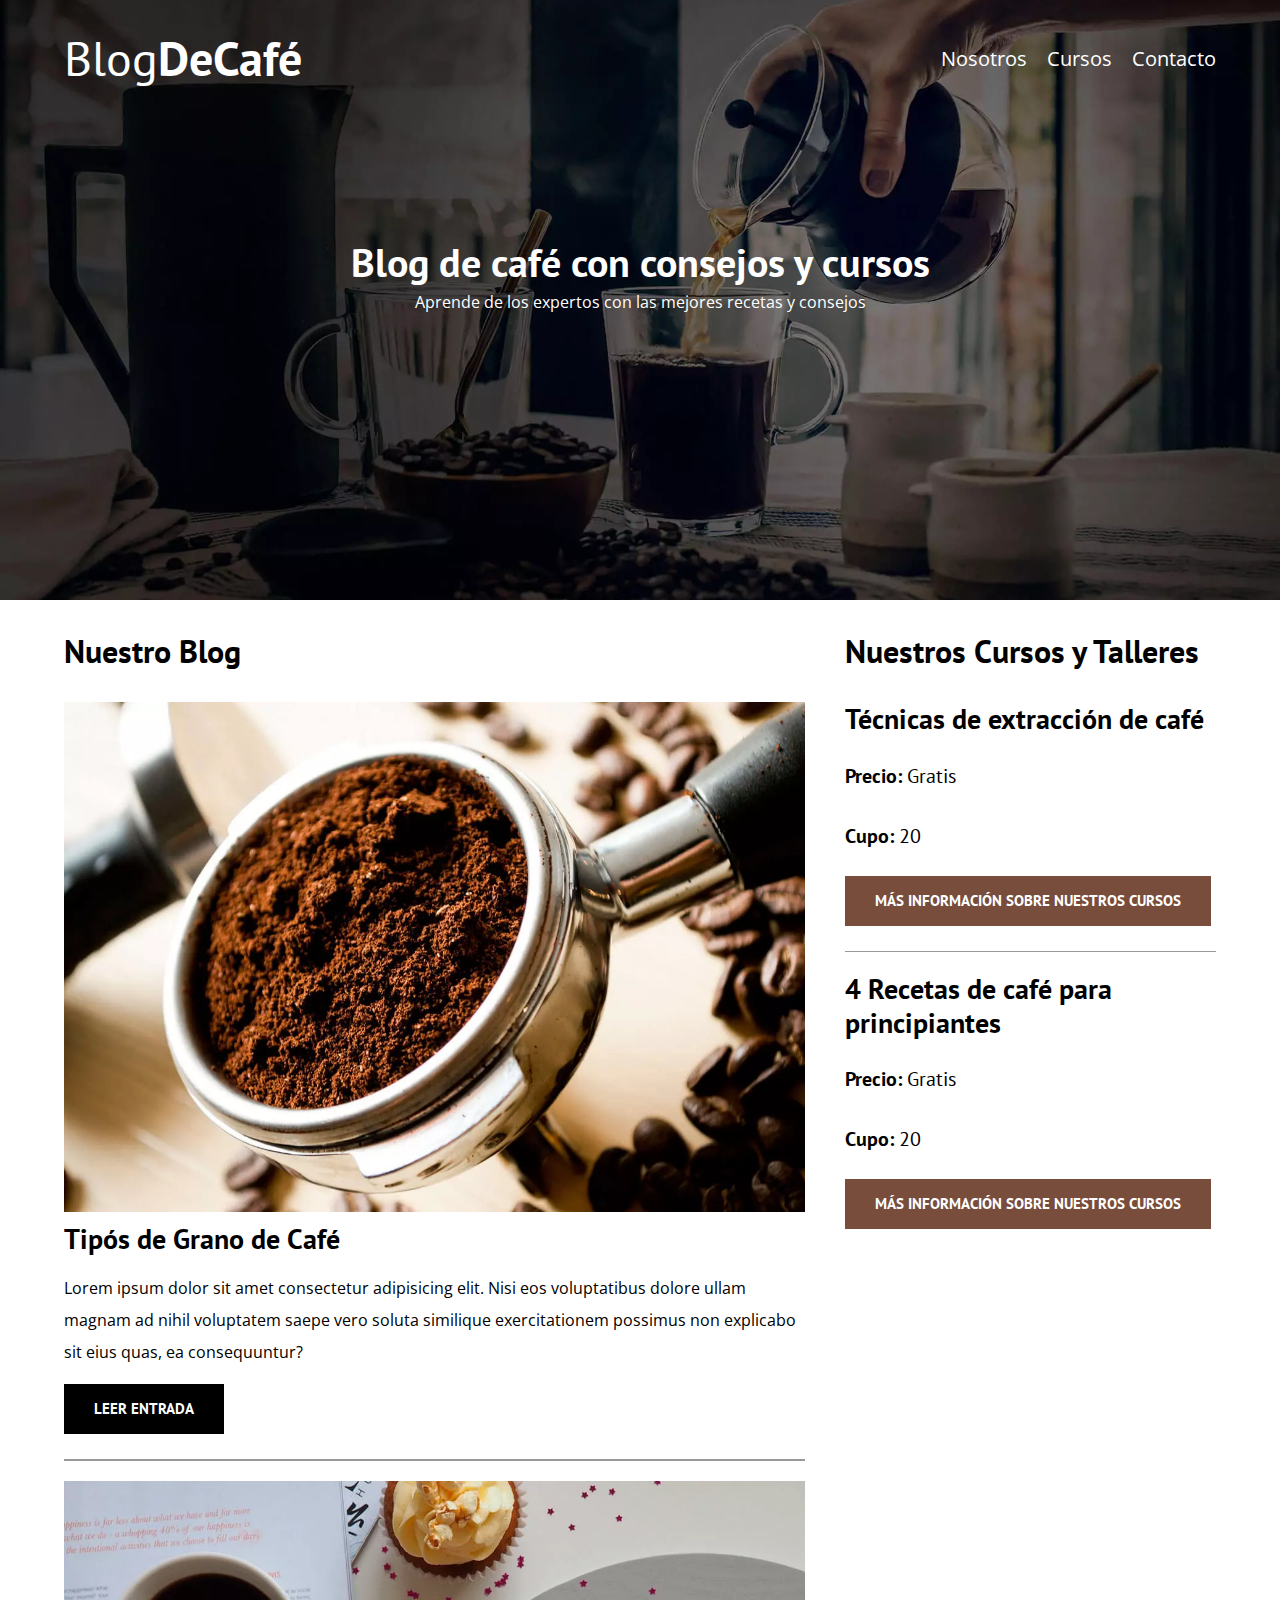
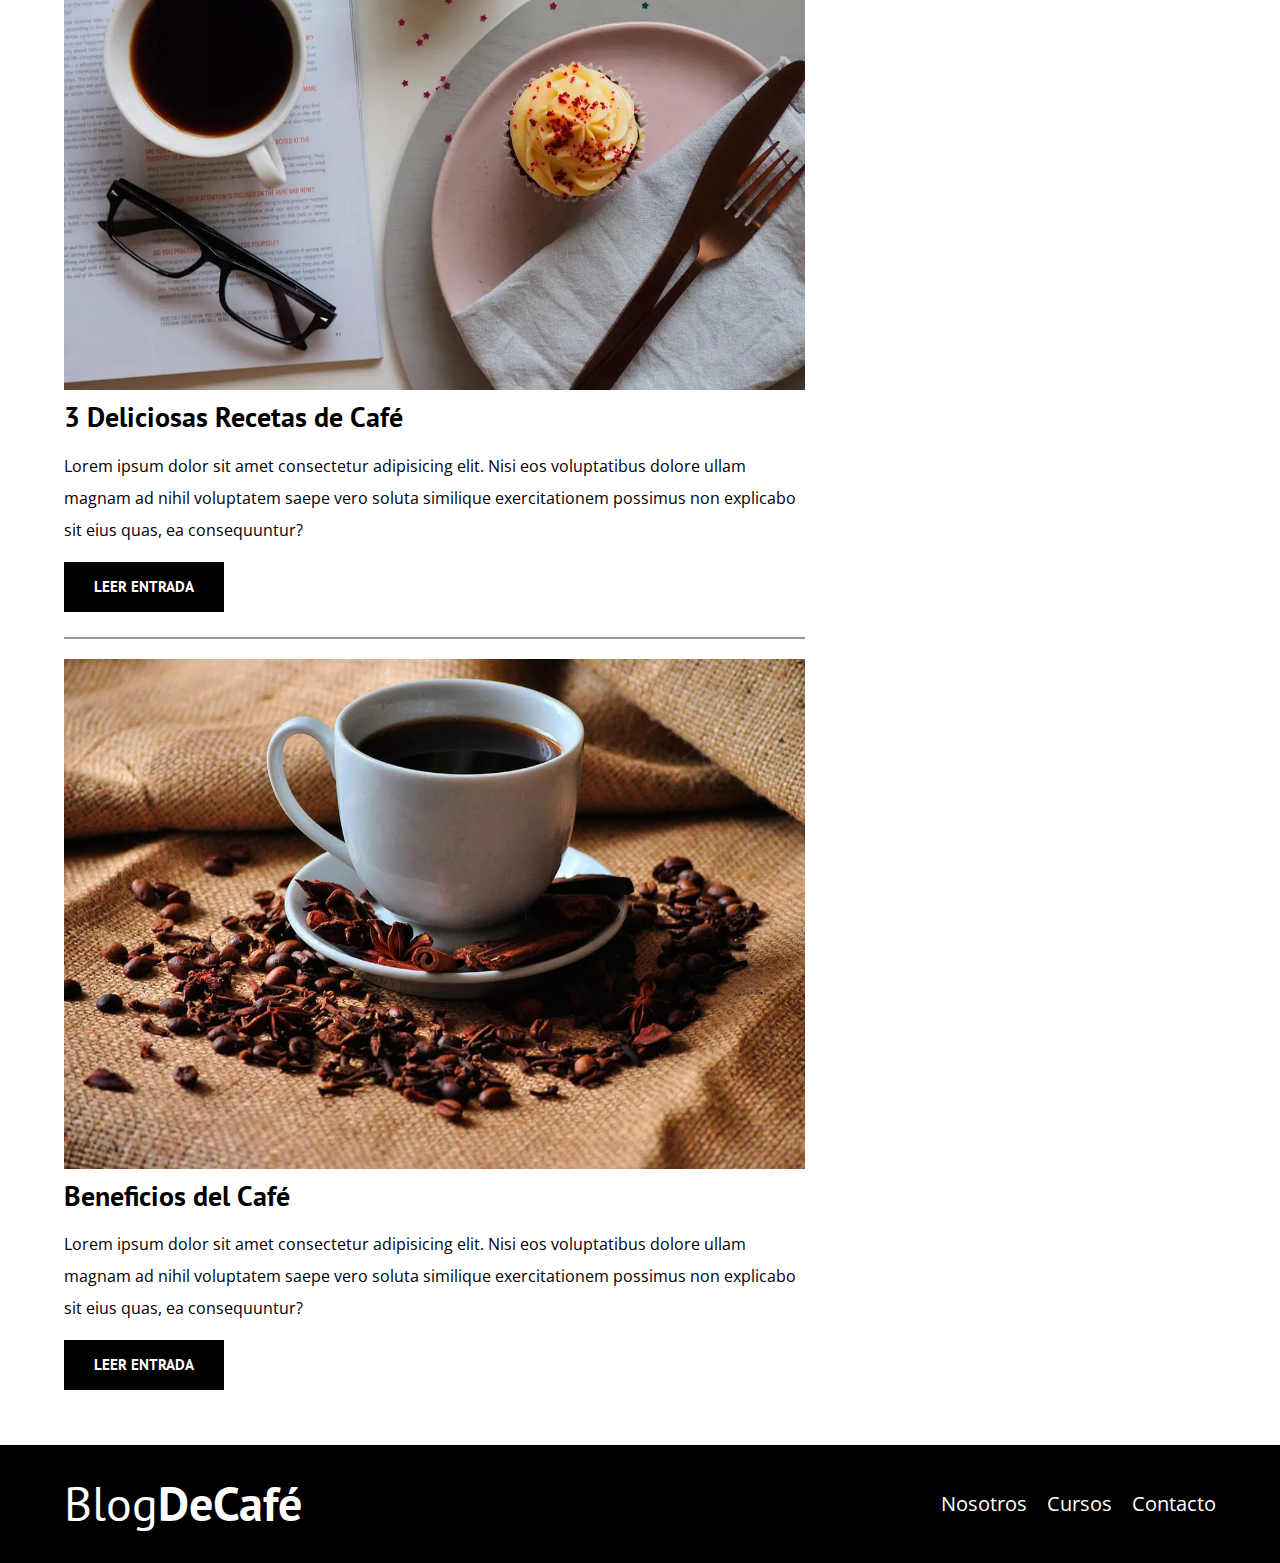
<file: index.html>
<!DOCTYPE html>
<html lang="es">
<head>
    <meta charset="UTF-8">
    <meta http-equiv="X-UA-Compatible" content="IE=edge">
    <meta name="viewport" content="width=device-width, initial-scale=1.0">
    <meta name="description" content="Página web de blog de café">
    <title>BlogDeCafé</title>

    <!-- Prefetch -->
    <link rel="prefetch" href="html/nosotros.html" as="document">

    <!-- Preload -->
    <link rel="preload" href="css/normalize.css" as="style">
    <link rel="stylesheet" href="css/normalize.css">

    <link rel="preload" href="css/style.css" as="style">
    <link rel="stylesheet" href="css/style.css">

    <link rel="preload" href="https://fonts.googleapis.com/css2?family=Open+Sans&family=PT+Sans:wght@400;700&display=swap" as="font">
    <link rel="stylesheet" href="https://fonts.googleapis.com/css2?family=Open+Sans&family=PT+Sans:wght@400;700&display=swap">

</head>
<body>

    <header class="header">     <!-- -------------------- HEADER -------------------- -->
        <div class="contenedor">
            <div class="barra">
                <a class="logo" href="index.html">
                    <h1 class="logo__nombre no-margin centrar-texto">Blog<span class="logo__bold">DeCafé</span></h1>
                </a>
                <nav class="navegacion">
                    <a href="html/nosotros.html" class="navegacion__enlace">Nosotros</a>
                    <a href="html/cursos.html" class="navegacion__enlace">Cursos</a>
                    <a href="html/contacto.html" class="navegacion__enlace">Contacto</a>
                </nav>
            </div> <!--fin .barra -->
            <div class="header__texto">
                <h2 class="no-margin">Blog de café con consejos y cursos</h2>
                <p class="no-margin">Aprende de los expertos con las mejores recetas y consejos</p>
            </div> <!-- fin .header__texto -->
        </div> <!-- fin .contenedor -->
    </header> <!-- fin .header -->

    <div class="contenedor contenido-principal">    <!-- -------------------- CONTENIDO -------------------- -->
        <main class="blog">     <!-- -------------------- BLOG -------------------- -->
            <h3>Nuestro Blog</h3>

            <article class="entrada">   <!-- -------------------- ENTRADA 1 -------------------- -->
                <div class="entrada__imagen">
                    <picture>
                        <source loading="lazy" srcset="img/blog1.webp" type="image/webp">
                        <img loading="lazy" src="img/blog1.jpg" alt="Imagen de café">
                    </picture>
                </div> <!-- fin entrada__imagen -->
                <div class="entrada__contenido">
                    <h4 class="no-margin">Tipós de Grano de Café</h4>
                    <p>
                        Lorem ipsum dolor sit amet consectetur adipisicing elit. Nisi eos voluptatibus dolore 
                        ullam magnam ad nihil voluptatem saepe vero soluta similique exercitationem possimus non explicabo sit eius quas, ea consequuntur?
                    </p>
                    <a href="html/entrada1.html" class="boton boton--primario">Leer Entrada</a>
                </div> <!-- fin .entrada__contenido -->
            </article> <!-- fin .entrada -->

            <article class="entrada">   <!-- -------------------- ENTRADA 2 -------------------- -->
                <div class="entrada__imagen">
                    <picture>
                        <source loading="lazy" srcset="img/blog2.webp" type="image/webp">
                        <img loading="lazy" src="img/blog2.jpg" alt="Imagen de café">
                    </picture>
                </div> <!-- fin entrada__imagen -->
                <div class="entrada__contenido">
                    <h4 class="no-margin">3 Deliciosas Recetas de Café</h4>
                    <p>
                        Lorem ipsum dolor sit amet consectetur adipisicing elit. Nisi eos voluptatibus dolore 
                        ullam magnam ad nihil voluptatem saepe vero soluta similique exercitationem possimus non explicabo sit eius quas, ea consequuntur?
                    </p>
                    <a href="html/entrada2.html" class="boton boton--primario">Leer Entrada</a>
                </div> <!-- fin .entrada__contenido -->
            </article> <!-- fin .entrada -->

            <article class="entrada">   <!-- -------------------- ENTRADA 3 -------------------- -->
                <div class="entrada__imagen">
                    <picture>
                        <source loading="lazy" srcset="img/blog3.webp" type="image/webp">
                        <img loading="lazy" src="img/blog3.jpg" alt="Imagen de café">
                    </picture>
                </div> <!-- fin entrada__imagen -->
                <div class="entrada__contenido">
                    <h4 class="no-margin">Beneficios del Café</h4>
                    <p>
                        Lorem ipsum dolor sit amet consectetur adipisicing elit. Nisi eos voluptatibus dolore 
                        ullam magnam ad nihil voluptatem saepe vero soluta similique exercitationem possimus non explicabo sit eius quas, ea consequuntur?
                    </p>
                    <a href="html/entrada3.html" class="boton boton--primario">Leer Entrada</a>
                </div> <!-- fin .entrada__contenido -->
            </article> <!-- fin .entrada -->

        </main> <!-- fin .contenedor -->
        <aside class="sidebar">     <!-- -------------------- SIDEBAR -------------------- -->
            <h3>Nuestros Cursos y Talleres</h3>
            <ul class="cursos no-padding">
                <li class="widget-curso">
                    <h4 class="no-margin">Técnicas de extracción de café</h4>
                    <p class="widget-curso__label">Precio: <span class="widget-curso__info">Gratis</span></p>
                    <p class="widget-curso__label">Cupo: <span class="widget-curso__info">20</span></p>
                    <a href="html/cursos.html" class="boton boton--secundario">Más información sobre nuestros cursos</a>
                </li>

                <li class="widget-curso">
                    <h4 class="no-margin">4 Recetas de café para principiantes</h4>
                    <p class="widget-curso__label">Precio: <span class="widget-curso__info">Gratis</span></p>
                    <p class="widget-curso__label">Cupo: <span class="widget-curso__info">20</span></p>
                    <a href="html/cursos.html" class="boton boton--secundario">Más información sobre nuestros cursos</a>
                </li>

            </ul>
        </aside> <!-- fin .sidebar -->
    </div> <!-- fin .contenedor -->

    <footer class="footer">     <!-- -------------------- FOOTER -------------------- -->
        <div class="contenedor">
            <div class="barra">
                <a class="logo" href="index.html">
                    <h1 class="logo__nombre no-margin centrar-texto">Blog<span class="logo__bold">DeCafé</span></h1>
                </a>
                <nav class="navegacion">
                    <a href="html/nosotros.html" class="navegacion__enlace">Nosotros</a>
                    <a href="html/cursos.html" class="navegacion__enlace">Cursos</a>
                    <a href="html/contacto.html" class="navegacion__enlace">Contacto</a>
                </nav>
            </div> <!--fin .barra -->
        </div> <!-- fin .contenedor -->
    </footer> <!-- fin .footer -->

    <script src="js/modernizr.js"></script>
</body>
</html>
</file>
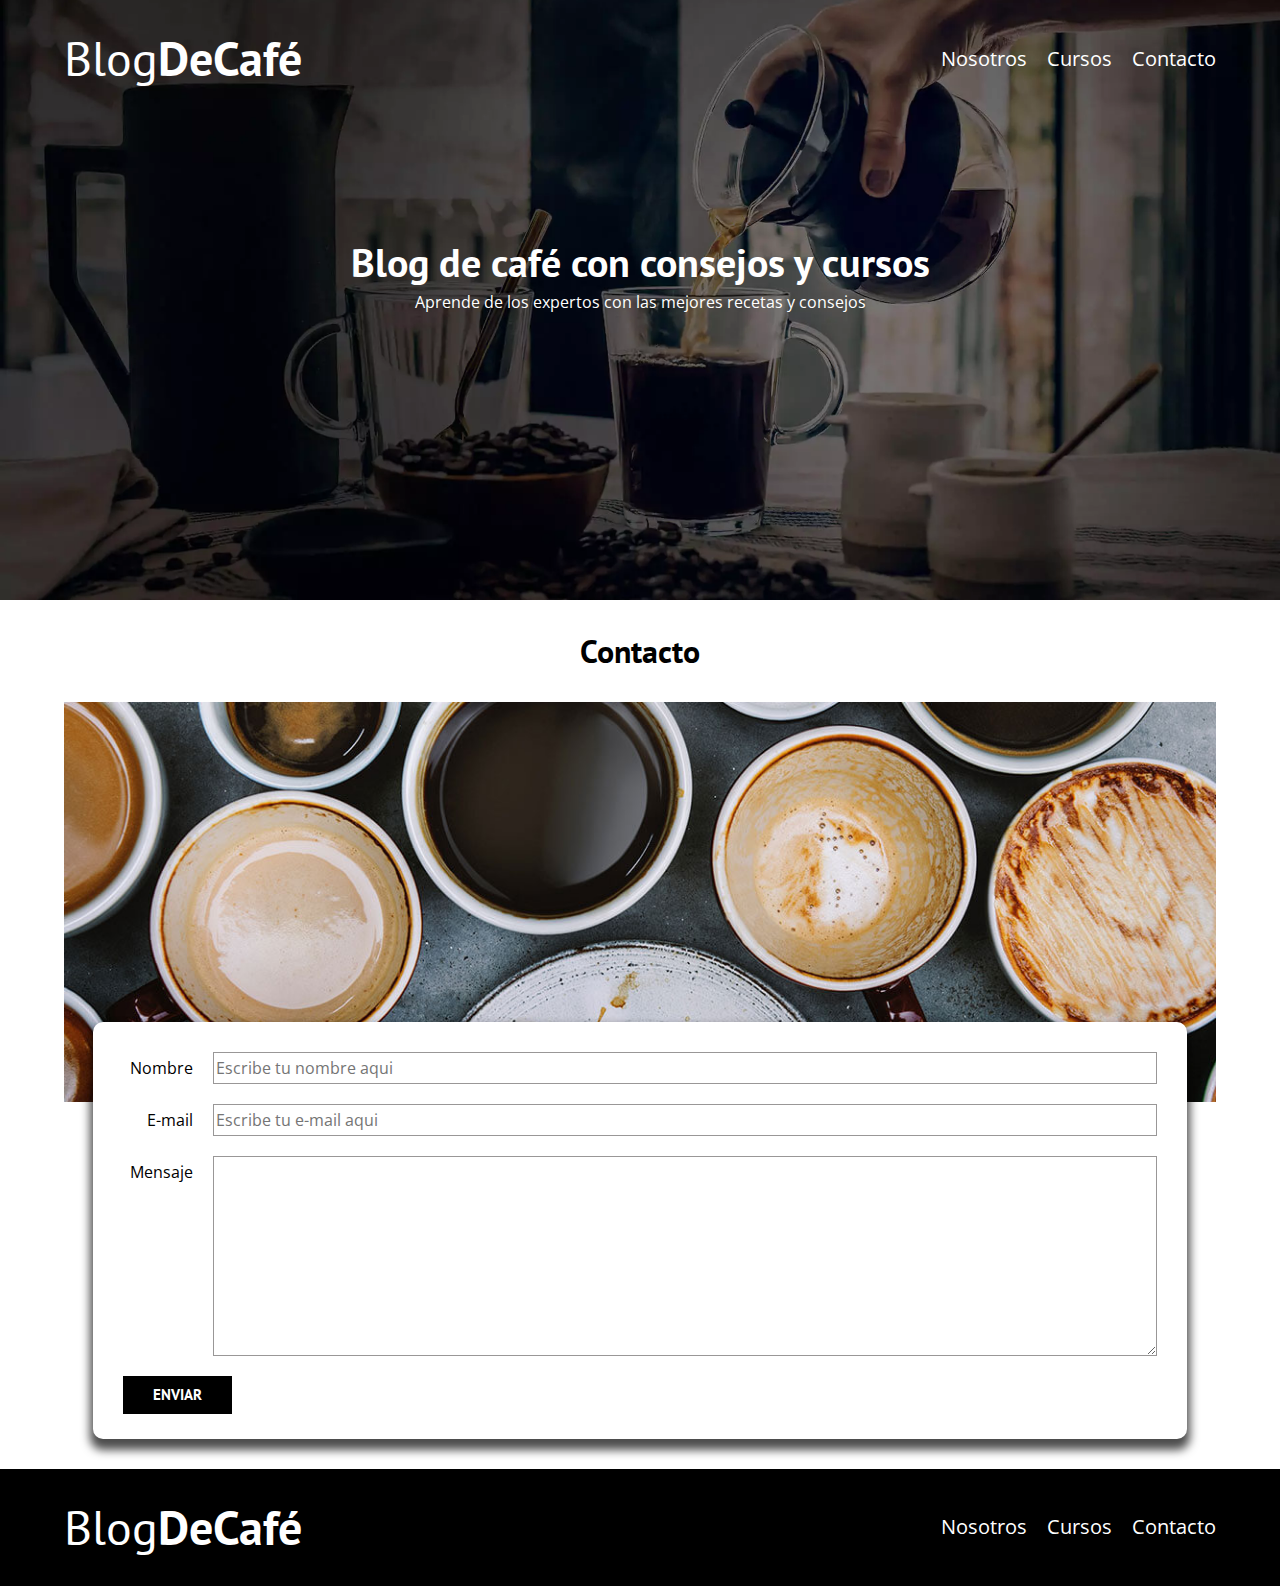
<file: html/contacto.html>
<!DOCTYPE html>
<html lang="es">
<head>
    <meta charset="UTF-8">
    <meta http-equiv="X-UA-Compatible" content="IE=edge">
    <meta name="viewport" content="width=device-width, initial-scale=1.0">
    <title>BlogDeCafé</title>
        
    <!-- Preload -->
    <link rel="preload" href="../css/normalize.css" as="style">
    <link rel="stylesheet" href="../css/normalize.css">

    <link rel="preload" href="../css/style.css" as="style">
    <link rel="stylesheet" href="../css/style.css">

    <link rel="preload" href="https://fonts.googleapis.com/css2?family=Open+Sans&family=PT+Sans:wght@400;700&display=swap" as="font">
    <link rel="stylesheet" href="https://fonts.googleapis.com/css2?family=Open+Sans&family=PT+Sans:wght@400;700&display=swap">
<body>

    <header class="header">     <!-- -------------------- HEADER -------------------- -->
        <div class="contenedor">
            <div class="barra">
                <a class="logo" href="../index.html">
                    <h1 class="logo__nombre no-margin centrar-texto">Blog<span class="logo__bold">DeCafé</span></h1>
                </a>
                <nav class="navegacion">
                    <a href="nosotros.html" class="navegacion__enlace">Nosotros</a>
                    <a href="cursos.html" class="navegacion__enlace">Cursos</a>
                    <a href="contacto.html" class="navegacion__enlace">Contacto</a>
                </nav>
            </div> <!--fin .barra -->
            <div class="header__texto">
                <h2 class="no-margin">Blog de café con consejos y cursos</h2>
                <p class="no-margin">Aprende de los expertos con las mejores recetas y consejos</p>
            </div> <!-- fin .header__texto -->
        </div> <!-- fin .contenedor -->
    </header> <!-- fin .header -->

    <main class="contenedor">       <!-- -------------------- CONTENIDO -------------------- -->
        <h3 class="centrar-texto">Contacto</h3>

        <div class="contacto-bg"></div>
        <form class="formulario">
            <div class="campo">
                <label class="campo__label" for="nombre">Nombre</label>
                <input class="campo__field" type="text" placeholder="Escribe tu nombre aqui" id="nombre">
            </div>
            <div class="campo">
                <label class="campo__label" for="email">E-mail</label>
                <input class="campo__field" type="email" placeholder="Escribe tu e-mail aqui" id="email">
            </div>
            <div class="campo">
                <label class="campo__label" for="mensaje">Mensaje</label>
                <textarea class="campo__field campo__field--textarea" id="mensaje"></textarea>
            </div>

            <div class="campo">
                <input type="submit" value="Enviar" class="boton boton--primario">
            </div>
        </form>

        
    </main> <!-- fin .contenedor -->

    <footer class="footer">     <!-- -------------------- FOOTER -------------------- -->
        <div class="contenedor">
            <div class="barra">
                <a class="logo" href="../index.html">
                    <h1 class="logo__nombre no-margin centrar-texto">Blog<span class="logo__bold">DeCafé</span></h1>
                </a>
                <nav class="navegacion">
                    <a href="nosotros.html" class="navegacion__enlace">Nosotros</a>
                    <a href="cursos.html" class="navegacion__enlace">Cursos</a>
                    <a href="contacto.html" class="navegacion__enlace">Contacto</a>
                </nav>
            </div> <!--fin .barra -->
        </div> <!-- fin .contenedor -->
    </footer> <!-- fin .footer -->

    <script src="../js/modernizr.js"></script>
</body>
</html>
</file>
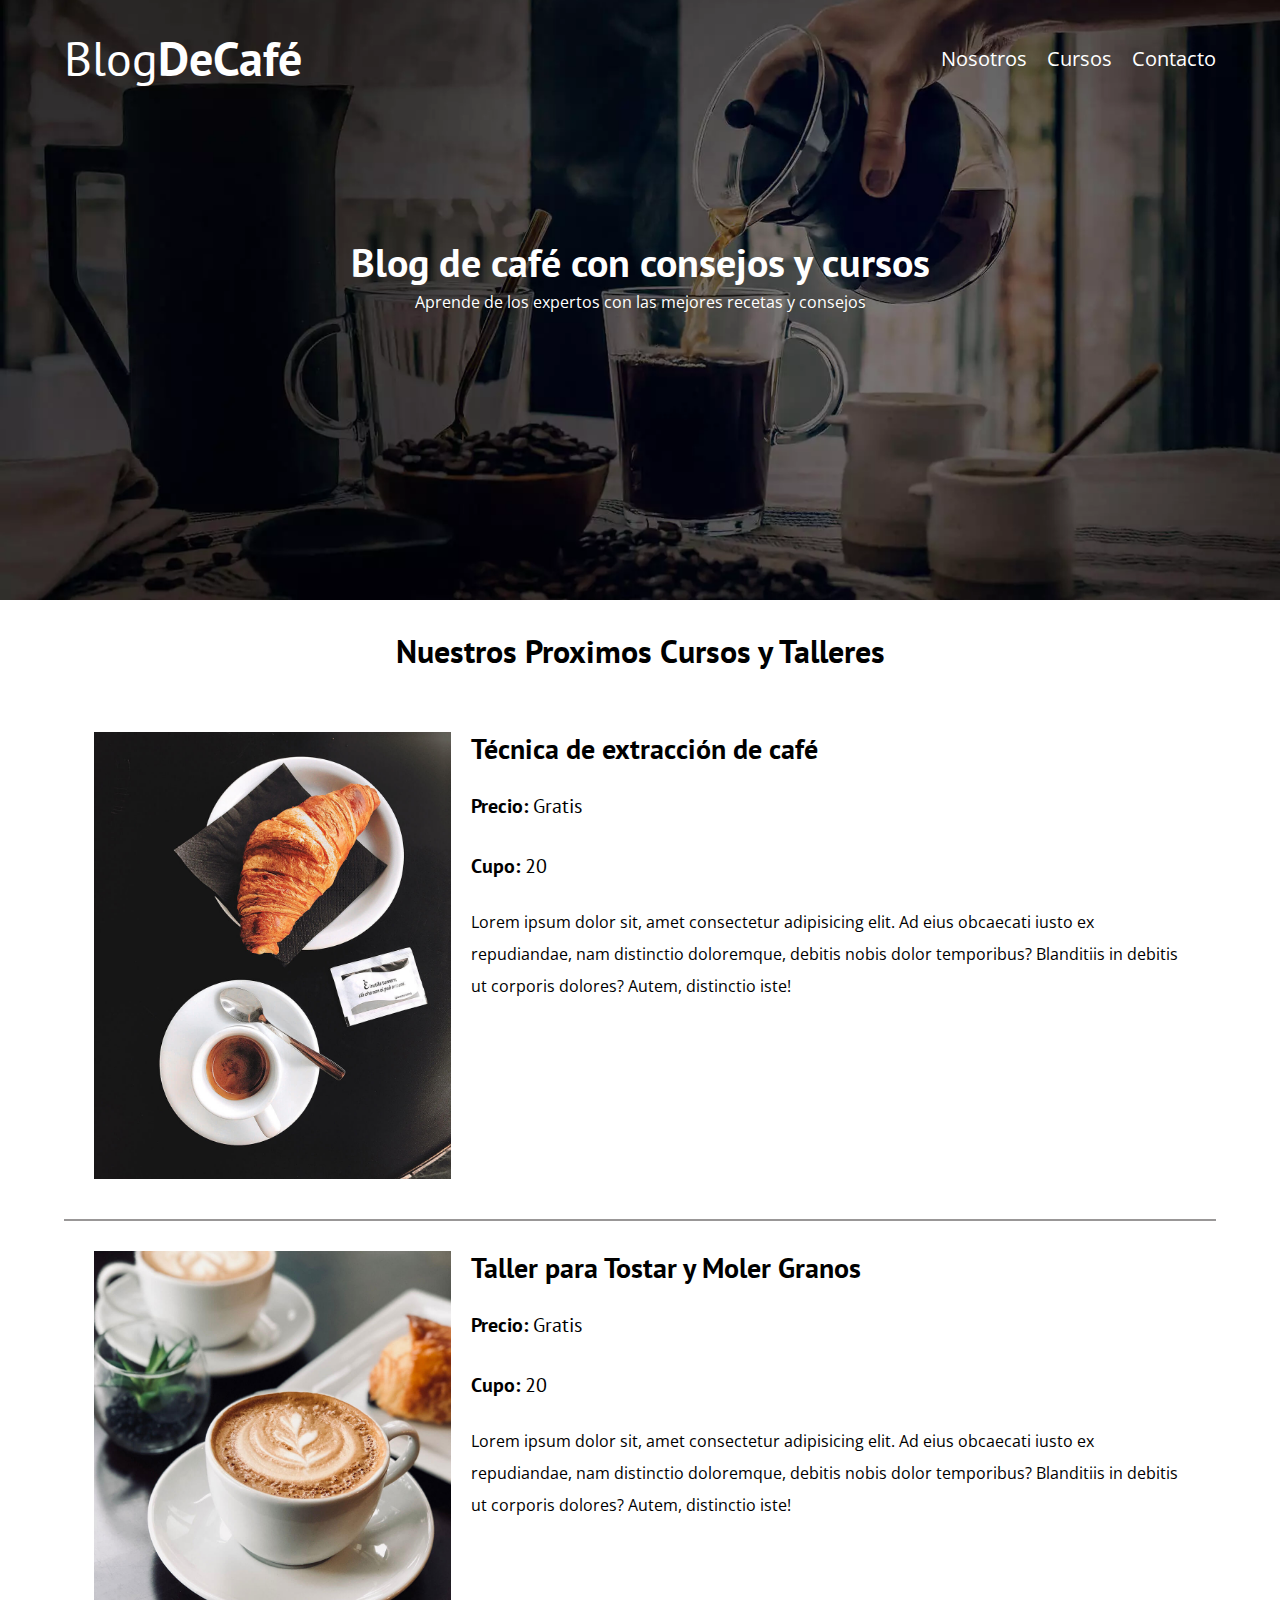
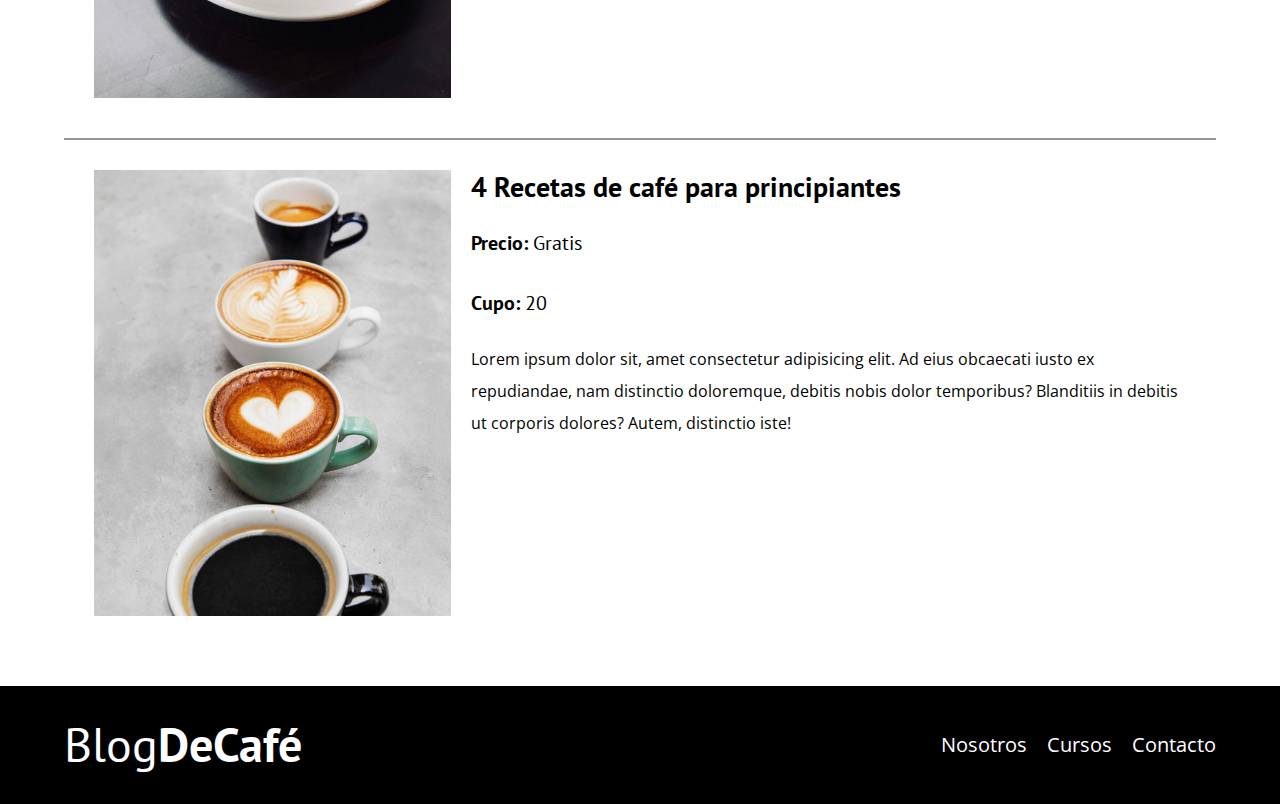
<file: html/cursos.html>
<!DOCTYPE html>
<html lang="es">
<head>
    <meta charset="UTF-8">
    <meta http-equiv="X-UA-Compatible" content="IE=edge">
    <meta name="viewport" content="width=device-width, initial-scale=1.0">
    <title>BlogDeCafé</title>
    
    <!-- Preload -->
    <link rel="preload" href="../css/normalize.css" as="style">
    <link rel="stylesheet" href="../css/normalize.css">

    <link rel="preload" href="../css/style.css" as="style">
    <link rel="stylesheet" href="../css/style.css">

    <link rel="preload" href="https://fonts.googleapis.com/css2?family=Open+Sans&family=PT+Sans:wght@400;700&display=swap" as="font">
    <link rel="stylesheet" href="https://fonts.googleapis.com/css2?family=Open+Sans&family=PT+Sans:wght@400;700&display=swap">
</head>
<body>

    <header class="header">     <!-- -------------------- HEADER -------------------- -->
        <div class="contenedor">
            <div class="barra">
                <a class="logo" href="../index.html">
                    <h1 class="logo__nombre no-margin centrar-texto">Blog<span class="logo__bold">DeCafé</span></h1>
                </a>
                <nav class="navegacion">
                    <a href="nosotros.html" class="navegacion__enlace">Nosotros</a>
                    <a href="cursos.html" class="navegacion__enlace">Cursos</a>
                    <a href="contacto.html" class="navegacion__enlace">Contacto</a>
                </nav>
            </div> <!--fin .barra -->
            <div class="header__texto">
                <h2 class="no-margin">Blog de café con consejos y cursos</h2>
                <p class="no-margin">Aprende de los expertos con las mejores recetas y consejos</p>
            </div> <!-- fin .header__texto -->
        </div> <!-- fin .contenedor -->
    </header> <!-- fin .header -->

    <main class="contenedor">     <!-- -------------------- CONTENIDO -------------------- -->
        <h3 class="centrar-texto">Nuestros Proximos Cursos y Talleres</h3>

        <div class="curso">     <!-- -------------------- CURSO 1 -------------------- -->
            <div class="curso__imagen">
                <img src="../img/curso1.jpg" alt="Imagen del curso">
            </div>

            <div class="curso__informacion">
                <h4 class="no-margin">Técnica de extracción de café</h4>
                <p class="curso__label">Precio: <span class="curso__info">Gratis</span></p>
                <p class="curso__label">Cupo: <span class="curso__info">20</span></p>
                <p class="curso__descripcion">Lorem ipsum dolor sit, amet consectetur adipisicing elit. 
                    Ad eius obcaecati iusto ex repudiandae, nam distinctio doloremque, debitis nobis dolor 
                    temporibus? Blanditiis in debitis ut corporis dolores? Autem, distinctio iste!</p>
            </div> <!-- fin .curso__info -->
        </div> <!-- fin .curso -->

        <div class="curso">     <!-- -------------------- CURSO 2 -------------------- -->
            <div class="curso__imagen">
                <img src="../img/curso2.jpg" alt="Imagen del curso">
            </div>

            <div class="curso__informacion">
                <h4 class="no-margin">Taller para Tostar y Moler Granos</h4>
                <p class="curso__label">Precio: <span class="curso__info">Gratis</span></p>
                <p class="curso__label">Cupo: <span class="curso__info">20</span></p>
                <p class="curso__descripcion">Lorem ipsum dolor sit, amet consectetur adipisicing elit. 
                    Ad eius obcaecati iusto ex repudiandae, nam distinctio doloremque, debitis nobis dolor 
                    temporibus? Blanditiis in debitis ut corporis dolores? Autem, distinctio iste!</p>
            </div> <!-- fin .curso__info -->
        </div> <!-- fin .curso -->

        <div class="curso">     <!-- -------------------- CURSO 3 -------------------- -->
            <div class="curso__imagen">
                <img src="../img/curso3.jpg" alt="Imagen del curso">
            </div>

            <div class="curso__informacion">
                <h4 class="no-margin">4 Recetas de café para principiantes</h4>
                <p class="curso__label">Precio: <span class="curso__info">Gratis</span></p>
                <p class="curso__label">Cupo: <span class="curso__info">20</span></p>
                <p class="curso__descripcion">Lorem ipsum dolor sit, amet consectetur adipisicing elit. 
                    Ad eius obcaecati iusto ex repudiandae, nam distinctio doloremque, debitis nobis dolor 
                    temporibus? Blanditiis in debitis ut corporis dolores? Autem, distinctio iste!</p>
            </div> <!-- fin .curso__info -->
        </div> <!-- fin .curso -->

    </main>

    <footer class="footer">     <!-- -------------------- FOOTER -------------------- -->
        <div class="contenedor">
            <div class="barra">
                <a class="logo" href="../index.html">
                    <h1 class="logo__nombre no-margin centrar-texto">Blog<span class="logo__bold">DeCafé</span></h1>
                </a>
                <nav class="navegacion">
                    <a href="nosotros.html" class="navegacion__enlace">Nosotros</a>
                    <a href="cursos.html" class="navegacion__enlace">Cursos</a>
                    <a href="contacto.html" class="navegacion__enlace">Contacto</a>
                </nav>
            </div> <!--fin .barra -->
        </div> <!-- fin .contenedor -->
    </footer> <!-- fin .footer -->

    <script src="../js/modernizr.js"></script>
</body>
</html>
</file>
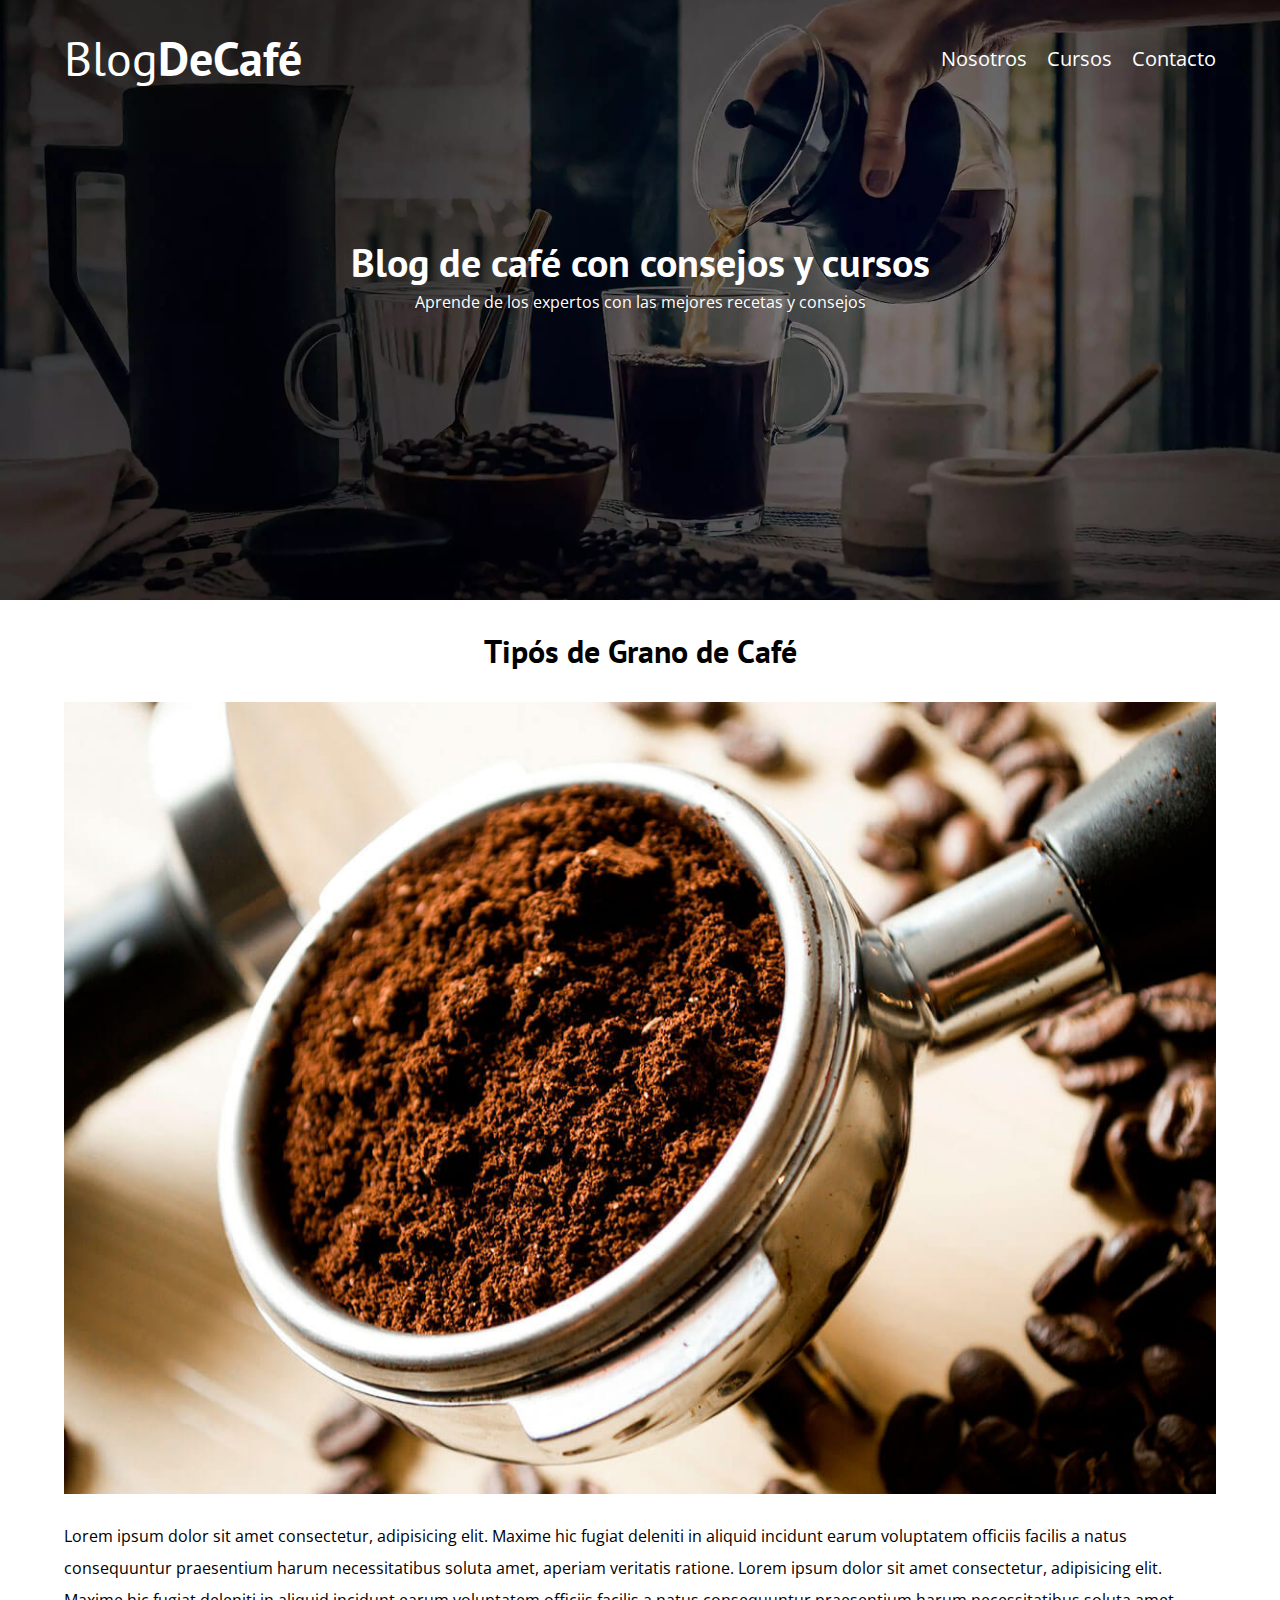
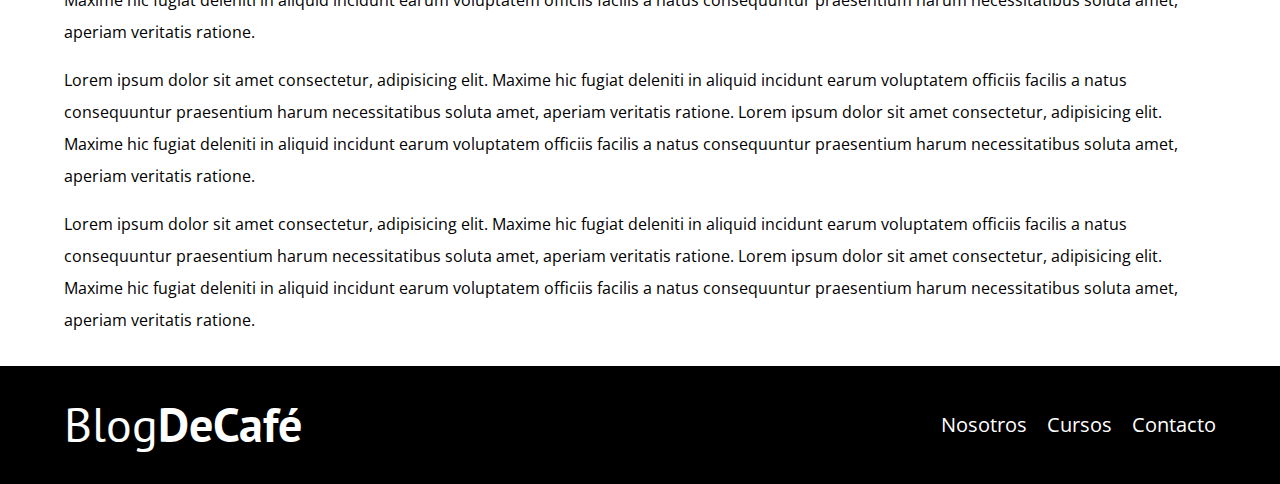
<file: html/entrada1.html>
<!DOCTYPE html>
<html lang="es">
<head>
    <meta charset="UTF-8">
    <meta http-equiv="X-UA-Compatible" content="IE=edge">
    <meta name="viewport" content="width=device-width, initial-scale=1.0">
    <title>BlogDeCafé</title>
        
    <!-- Preload -->
    <link rel="preload" href="../css/normalize.css" as="style">
    <link rel="stylesheet" href="../css/normalize.css">

    <link rel="preload" href="../css/style.css" as="style">
    <link rel="stylesheet" href="../css/style.css">

    <link rel="preload" href="https://fonts.googleapis.com/css2?family=Open+Sans&family=PT+Sans:wght@400;700&display=swap" as="font">
    <link rel="stylesheet" href="https://fonts.googleapis.com/css2?family=Open+Sans&family=PT+Sans:wght@400;700&display=swap">
<body>

    <header class="header">     <!-- -------------------- HEADER -------------------- -->
        <div class="contenedor">
            <div class="barra">
                <a class="logo" href="../index.html">
                    <h1 class="logo__nombre no-margin centrar-texto">Blog<span class="logo__bold">DeCafé</span></h1>
                </a>
                <nav class="navegacion">
                    <a href="nosotros.html" class="navegacion__enlace">Nosotros</a>
                    <a href="cursos.html" class="navegacion__enlace">Cursos</a>
                    <a href="contacto.html" class="navegacion__enlace">Contacto</a>
                </nav>
            </div> <!--fin .barra -->
            <div class="header__texto">
                <h2 class="no-margin">Blog de café con consejos y cursos</h2>
                <p class="no-margin">Aprende de los expertos con las mejores recetas y consejos</p>
            </div> <!-- fin .header__texto -->
        </div> <!-- fin .contenedor -->
    </header> <!-- fin .header -->

    <main class="contenedor">       <!-- -------------------- CONTENIDO -------------------- -->
        <h3 class="centrar-texto">Tipós de Grano de Café</h3>
        <img src="../img/blog1.jpg" alt="imagen del blog">
        <p>Lorem ipsum dolor sit amet consectetur, adipisicing elit. Maxime hic fugiat 
            deleniti in aliquid incidunt earum voluptatem officiis facilis a natus consequuntur 
            praesentium harum necessitatibus soluta amet, aperiam veritatis ratione.
            Lorem ipsum dolor sit amet consectetur, adipisicing elit. Maxime hic fugiat 
            deleniti in aliquid incidunt earum voluptatem officiis facilis a natus consequuntur 
            praesentium harum necessitatibus soluta amet, aperiam veritatis ratione.</p>
        <p>Lorem ipsum dolor sit amet consectetur, adipisicing elit. Maxime hic fugiat 
            deleniti in aliquid incidunt earum voluptatem officiis facilis a natus consequuntur 
            praesentium harum necessitatibus soluta amet, aperiam veritatis ratione.
            Lorem ipsum dolor sit amet consectetur, adipisicing elit. Maxime hic fugiat 
            deleniti in aliquid incidunt earum voluptatem officiis facilis a natus consequuntur 
            praesentium harum necessitatibus soluta amet, aperiam veritatis ratione.</p>
        <p>Lorem ipsum dolor sit amet consectetur, adipisicing elit. Maxime hic fugiat 
            deleniti in aliquid incidunt earum voluptatem officiis facilis a natus consequuntur 
            praesentium harum necessitatibus soluta amet, aperiam veritatis ratione.
            Lorem ipsum dolor sit amet consectetur, adipisicing elit. Maxime hic fugiat 
            deleniti in aliquid incidunt earum voluptatem officiis facilis a natus consequuntur 
            praesentium harum necessitatibus soluta amet, aperiam veritatis ratione.</p>
    </main> <!-- fin .contenedor -->

    <footer class="footer">     <!-- -------------------- FOOTER -------------------- -->
        <div class="contenedor">
            <div class="barra">
                <a class="logo" href="../index.html">
                    <h1 class="logo__nombre no-margin centrar-texto">Blog<span class="logo__bold">DeCafé</span></h1>
                </a>
                <nav class="navegacion">
                    <a href="nosotros.html" class="navegacion__enlace">Nosotros</a>
                    <a href="cursos.html" class="navegacion__enlace">Cursos</a>
                    <a href="contacto.html" class="navegacion__enlace">Contacto</a>
                </nav>
            </div> <!--fin .barra -->
        </div> <!-- fin .contenedor -->
    </footer> <!-- fin .footer -->

    <script src="../js/modernizr.js"></script>
</body>
</html>
</file>
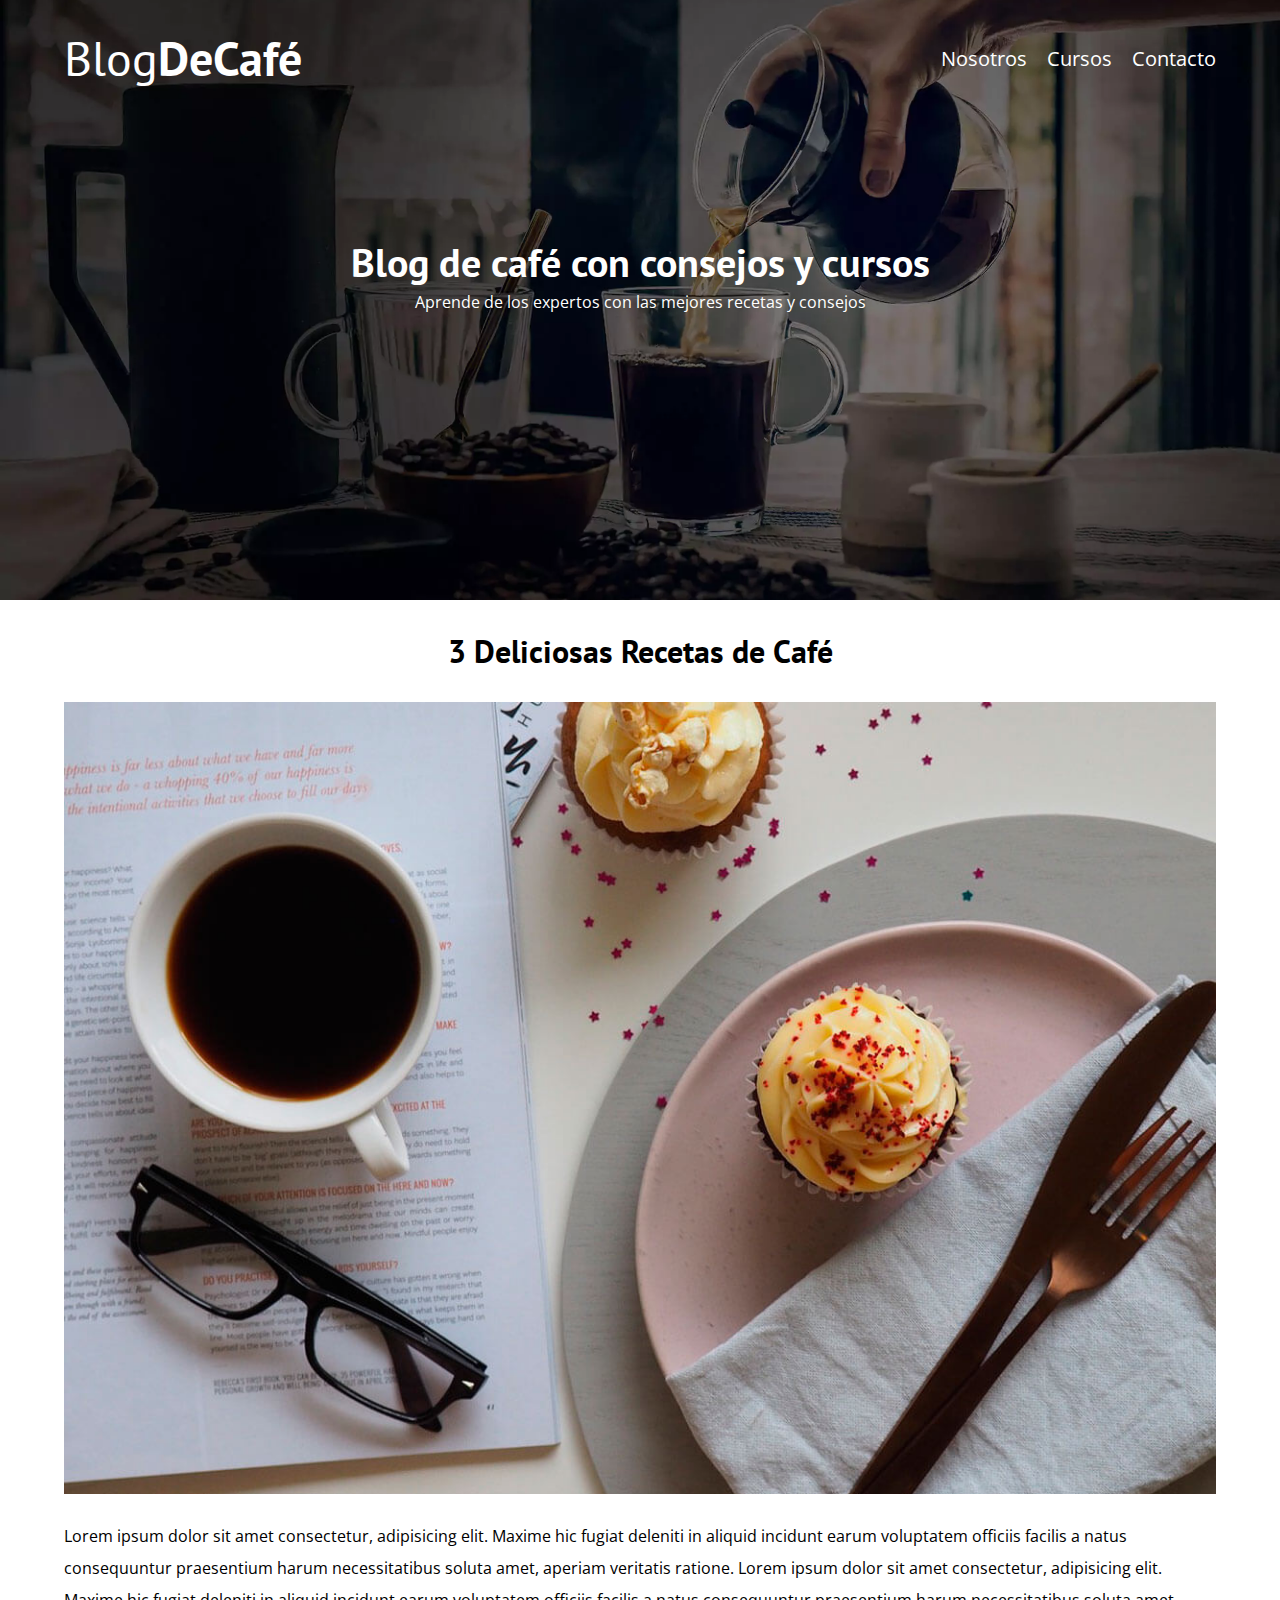
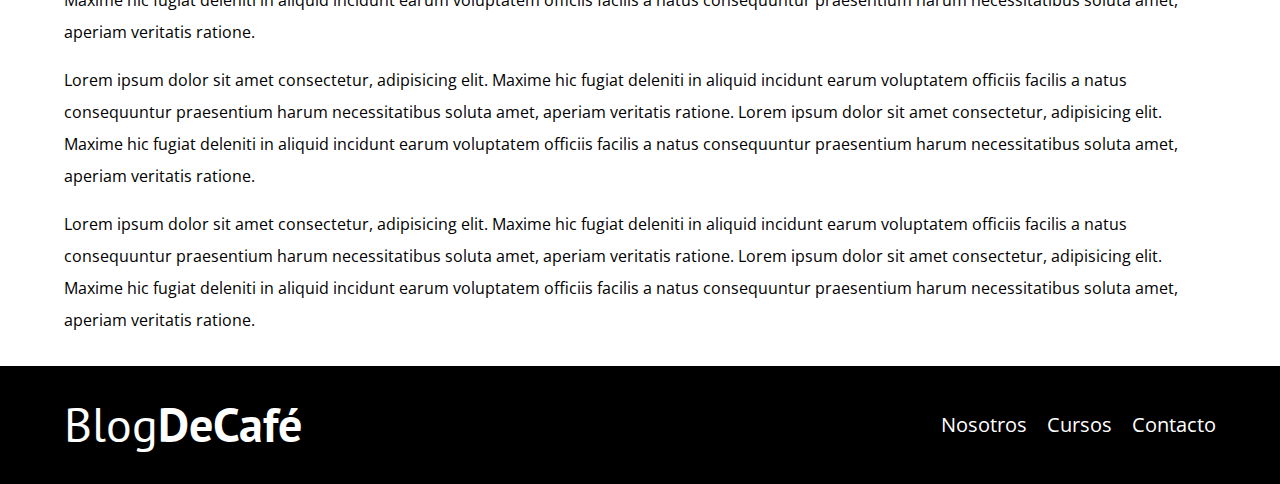
<file: html/entrada2.html>
<!DOCTYPE html>
<html lang="es">
<head>
    <meta charset="UTF-8">
    <meta http-equiv="X-UA-Compatible" content="IE=edge">
    <meta name="viewport" content="width=device-width, initial-scale=1.0">
    <title>BlogDeCafé</title>
        
    <!-- Preload -->
    <link rel="preload" href="../css/normalize.css" as="style">
    <link rel="stylesheet" href="../css/normalize.css">

    <link rel="preload" href="../css/style.css" as="style">
    <link rel="stylesheet" href="../css/style.css">

    <link rel="preload" href="https://fonts.googleapis.com/css2?family=Open+Sans&family=PT+Sans:wght@400;700&display=swap" as="font">
    <link rel="stylesheet" href="https://fonts.googleapis.com/css2?family=Open+Sans&family=PT+Sans:wght@400;700&display=swap">
</head>
<body>

    <header class="header">     <!-- -------------------- HEADER -------------------- -->
        <div class="contenedor">
            <div class="barra">
                <a class="logo" href="../index.html">
                    <h1 class="logo__nombre no-margin centrar-texto">Blog<span class="logo__bold">DeCafé</span></h1>
                </a>
                <nav class="navegacion">
                    <a href="nosotros.html" class="navegacion__enlace">Nosotros</a>
                    <a href="cursos.html" class="navegacion__enlace">Cursos</a>
                    <a href="contacto.html" class="navegacion__enlace">Contacto</a>
                </nav>
            </div> <!--fin .barra -->
            <div class="header__texto">
                <h2 class="no-margin">Blog de café con consejos y cursos</h2>
                <p class="no-margin">Aprende de los expertos con las mejores recetas y consejos</p>
            </div> <!-- fin .header__texto -->
        </div> <!-- fin .contenedor -->
    </header> <!-- fin .header -->

    <main class="contenedor">       <!-- -------------------- CONTENIDO -------------------- -->
        <h3 class="centrar-texto">3 Deliciosas Recetas de Café</h3>
        <img src="../img/blog2.jpg" alt="imagen del blog">
        <p>Lorem ipsum dolor sit amet consectetur, adipisicing elit. Maxime hic fugiat 
            deleniti in aliquid incidunt earum voluptatem officiis facilis a natus consequuntur 
            praesentium harum necessitatibus soluta amet, aperiam veritatis ratione.
            Lorem ipsum dolor sit amet consectetur, adipisicing elit. Maxime hic fugiat 
            deleniti in aliquid incidunt earum voluptatem officiis facilis a natus consequuntur 
            praesentium harum necessitatibus soluta amet, aperiam veritatis ratione.</p>
        <p>Lorem ipsum dolor sit amet consectetur, adipisicing elit. Maxime hic fugiat 
            deleniti in aliquid incidunt earum voluptatem officiis facilis a natus consequuntur 
            praesentium harum necessitatibus soluta amet, aperiam veritatis ratione.
            Lorem ipsum dolor sit amet consectetur, adipisicing elit. Maxime hic fugiat 
            deleniti in aliquid incidunt earum voluptatem officiis facilis a natus consequuntur 
            praesentium harum necessitatibus soluta amet, aperiam veritatis ratione.</p>
        <p>Lorem ipsum dolor sit amet consectetur, adipisicing elit. Maxime hic fugiat 
            deleniti in aliquid incidunt earum voluptatem officiis facilis a natus consequuntur 
            praesentium harum necessitatibus soluta amet, aperiam veritatis ratione.
            Lorem ipsum dolor sit amet consectetur, adipisicing elit. Maxime hic fugiat 
            deleniti in aliquid incidunt earum voluptatem officiis facilis a natus consequuntur 
            praesentium harum necessitatibus soluta amet, aperiam veritatis ratione.</p>
    </main> <!-- fin .contenedor -->

    <footer class="footer">     <!-- -------------------- FOOTER -------------------- -->
        <div class="contenedor">
            <div class="barra">
                <a class="logo" href="../index.html">
                    <h1 class="logo__nombre no-margin centrar-texto">Blog<span class="logo__bold">DeCafé</span></h1>
                </a>
                <nav class="navegacion">
                    <a href="nosotros.html" class="navegacion__enlace">Nosotros</a>
                    <a href="cursos.html" class="navegacion__enlace">Cursos</a>
                    <a href="contacto.html" class="navegacion__enlace">Contacto</a>
                </nav>
            </div> <!--fin .barra -->
        </div> <!-- fin .contenedor -->
    </footer> <!-- fin .footer -->

    <script src="../js/modernizr.js"></script>
</body>
</html>
</file>
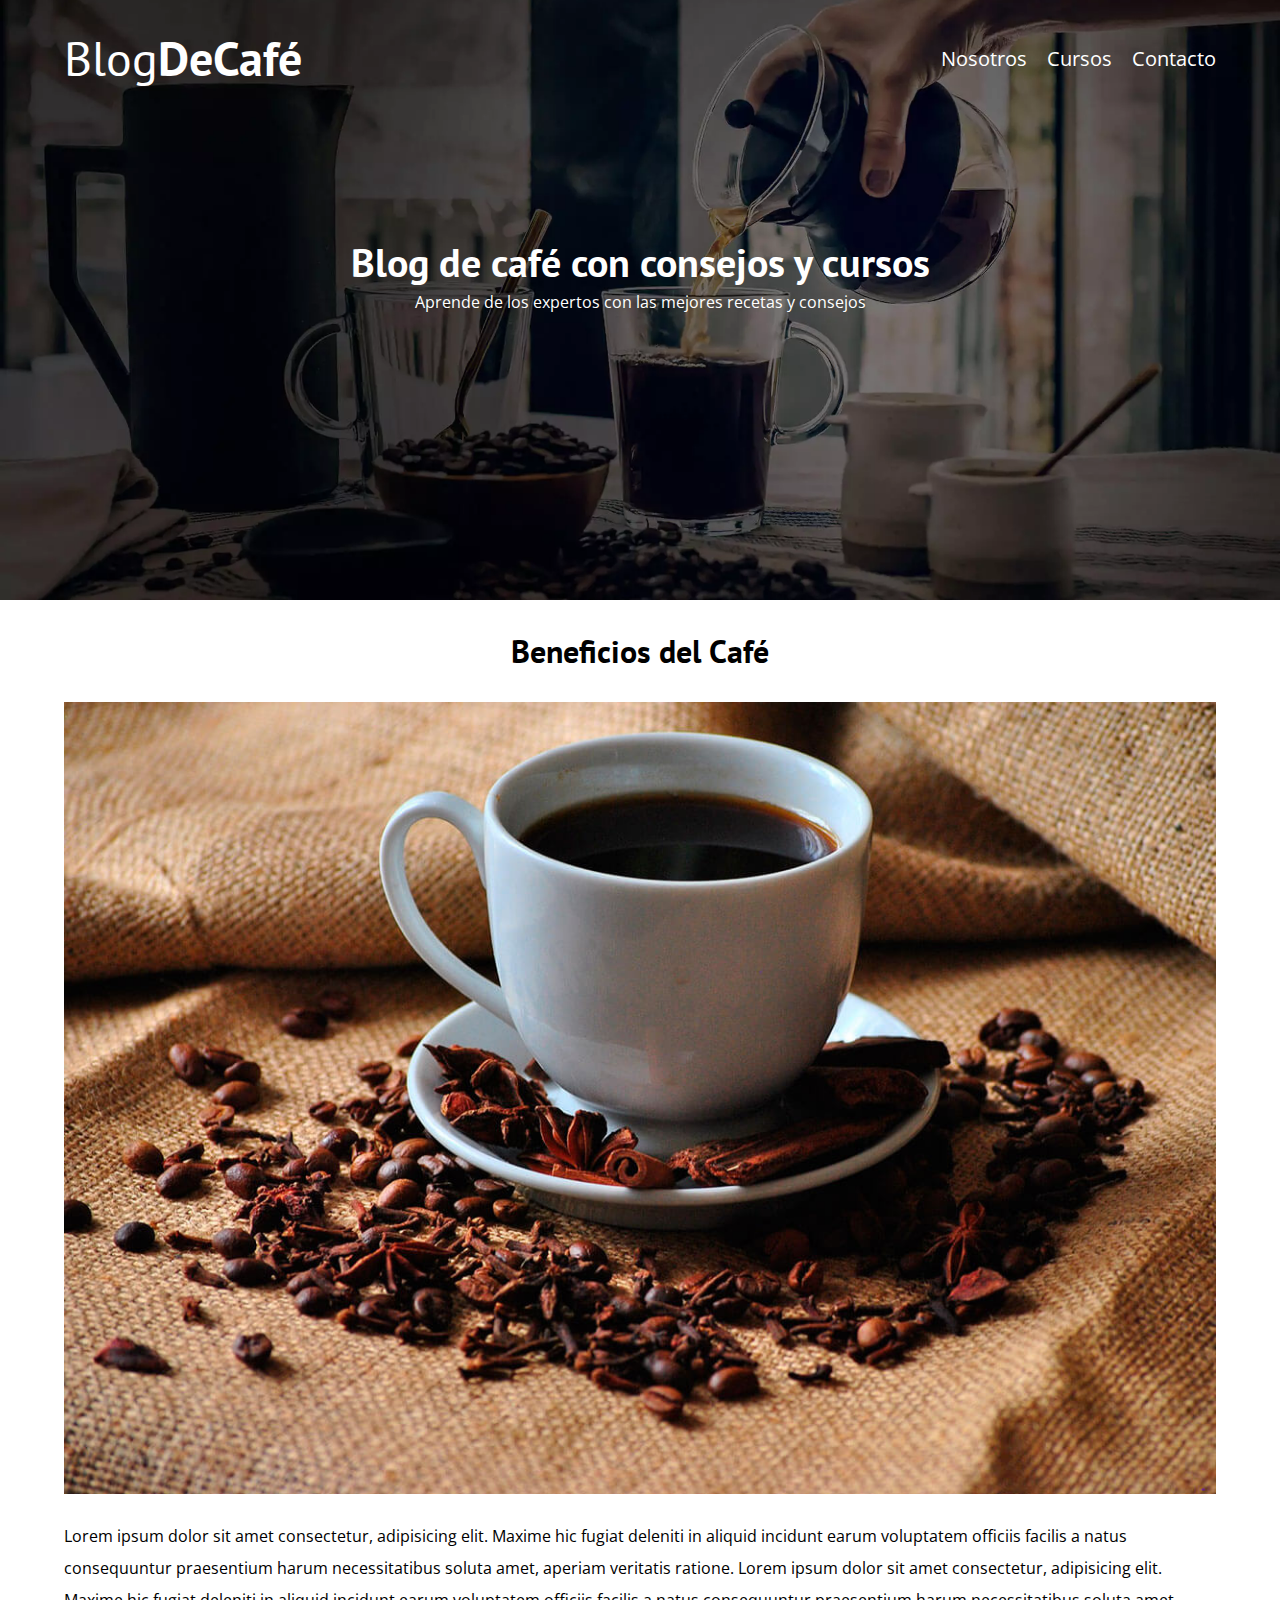
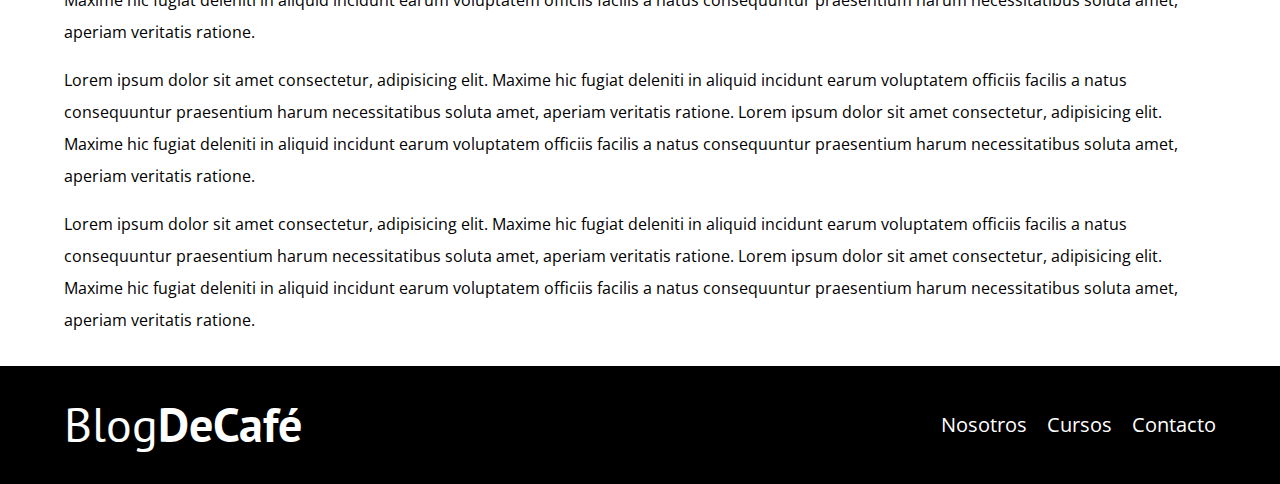
<file: html/entrada3.html>
<!DOCTYPE html>
<html lang="es">
<head>
    <meta charset="UTF-8">
    <meta http-equiv="X-UA-Compatible" content="IE=edge">
    <meta name="viewport" content="width=device-width, initial-scale=1.0">
    <title>BlogDeCafé</title>
        
    <!-- Preload -->
    <link rel="preload" href="../css/normalize.css" as="style">
    <link rel="stylesheet" href="../css/normalize.css">

    <link rel="preload" href="../css/style.css" as="style">
    <link rel="stylesheet" href="../css/style.css">

    <link rel="preload" href="https://fonts.googleapis.com/css2?family=Open+Sans&family=PT+Sans:wght@400;700&display=swap" as="font">
    <link rel="stylesheet" href="https://fonts.googleapis.com/css2?family=Open+Sans&family=PT+Sans:wght@400;700&display=swap">
</head>
<body>

    <header class="header">     <!-- -------------------- HEADER -------------------- -->
        <div class="contenedor">
            <div class="barra">
                <a class="logo" href="index.html">
                    <h1 class="logo__nombre no-margin centrar-texto">Blog<span class="logo__bold">DeCafé</span></h1>
                </a>
                <nav class="navegacion">
                    <a href="../html/nosotros.html" class="navegacion__enlace">Nosotros</a>
                    <a href="../html/cursos.html" class="navegacion__enlace">Cursos</a>
                    <a href="../html/contacto.html" class="navegacion__enlace">Contacto</a>
                </nav>
            </div> <!--fin .barra -->
            <div class="header__texto">
                <h2 class="no-margin">Blog de café con consejos y cursos</h2>
                <p class="no-margin">Aprende de los expertos con las mejores recetas y consejos</p>
            </div> <!-- fin .header__texto -->
        </div> <!-- fin .contenedor -->
    </header> <!-- fin .header -->

    <main class="contenedor">       <!-- -------------------- CONTENIDO -------------------- -->
        <h3 class="centrar-texto">Beneficios del Café</h3>
        <img src="../img/blog3.jpg" alt="imagen del blog">
        <p>Lorem ipsum dolor sit amet consectetur, adipisicing elit. Maxime hic fugiat 
            deleniti in aliquid incidunt earum voluptatem officiis facilis a natus consequuntur 
            praesentium harum necessitatibus soluta amet, aperiam veritatis ratione.
            Lorem ipsum dolor sit amet consectetur, adipisicing elit. Maxime hic fugiat 
            deleniti in aliquid incidunt earum voluptatem officiis facilis a natus consequuntur 
            praesentium harum necessitatibus soluta amet, aperiam veritatis ratione.</p>
        <p>Lorem ipsum dolor sit amet consectetur, adipisicing elit. Maxime hic fugiat 
            deleniti in aliquid incidunt earum voluptatem officiis facilis a natus consequuntur 
            praesentium harum necessitatibus soluta amet, aperiam veritatis ratione.
            Lorem ipsum dolor sit amet consectetur, adipisicing elit. Maxime hic fugiat 
            deleniti in aliquid incidunt earum voluptatem officiis facilis a natus consequuntur 
            praesentium harum necessitatibus soluta amet, aperiam veritatis ratione.</p>
        <p>Lorem ipsum dolor sit amet consectetur, adipisicing elit. Maxime hic fugiat 
            deleniti in aliquid incidunt earum voluptatem officiis facilis a natus consequuntur 
            praesentium harum necessitatibus soluta amet, aperiam veritatis ratione.
            Lorem ipsum dolor sit amet consectetur, adipisicing elit. Maxime hic fugiat 
            deleniti in aliquid incidunt earum voluptatem officiis facilis a natus consequuntur 
            praesentium harum necessitatibus soluta amet, aperiam veritatis ratione.</p>
    </main> <!-- fin .contenedor -->

    <footer class="footer">     <!-- -------------------- FOOTER -------------------- -->
        <div class="contenedor">
            <div class="barra">
                <a class="logo" href="../index.html">
                    <h1 class="logo__nombre no-margin centrar-texto">Blog<span class="logo__bold">DeCafé</span></h1>
                </a>
                <nav class="navegacion">
                    <a href="../html/nosotros.html" class="navegacion__enlace">Nosotros</a>
                    <a href="../html/cursos.html" class="navegacion__enlace">Cursos</a>
                    <a href="../html/contacto.html" class="navegacion__enlace">Contacto</a>
                </nav>
            </div> <!--fin .barra -->
        </div> <!-- fin .contenedor -->
    </footer> <!-- fin .footer -->

    <script src="../js/modernizr.js"></script>
</body>
</html>
</file>
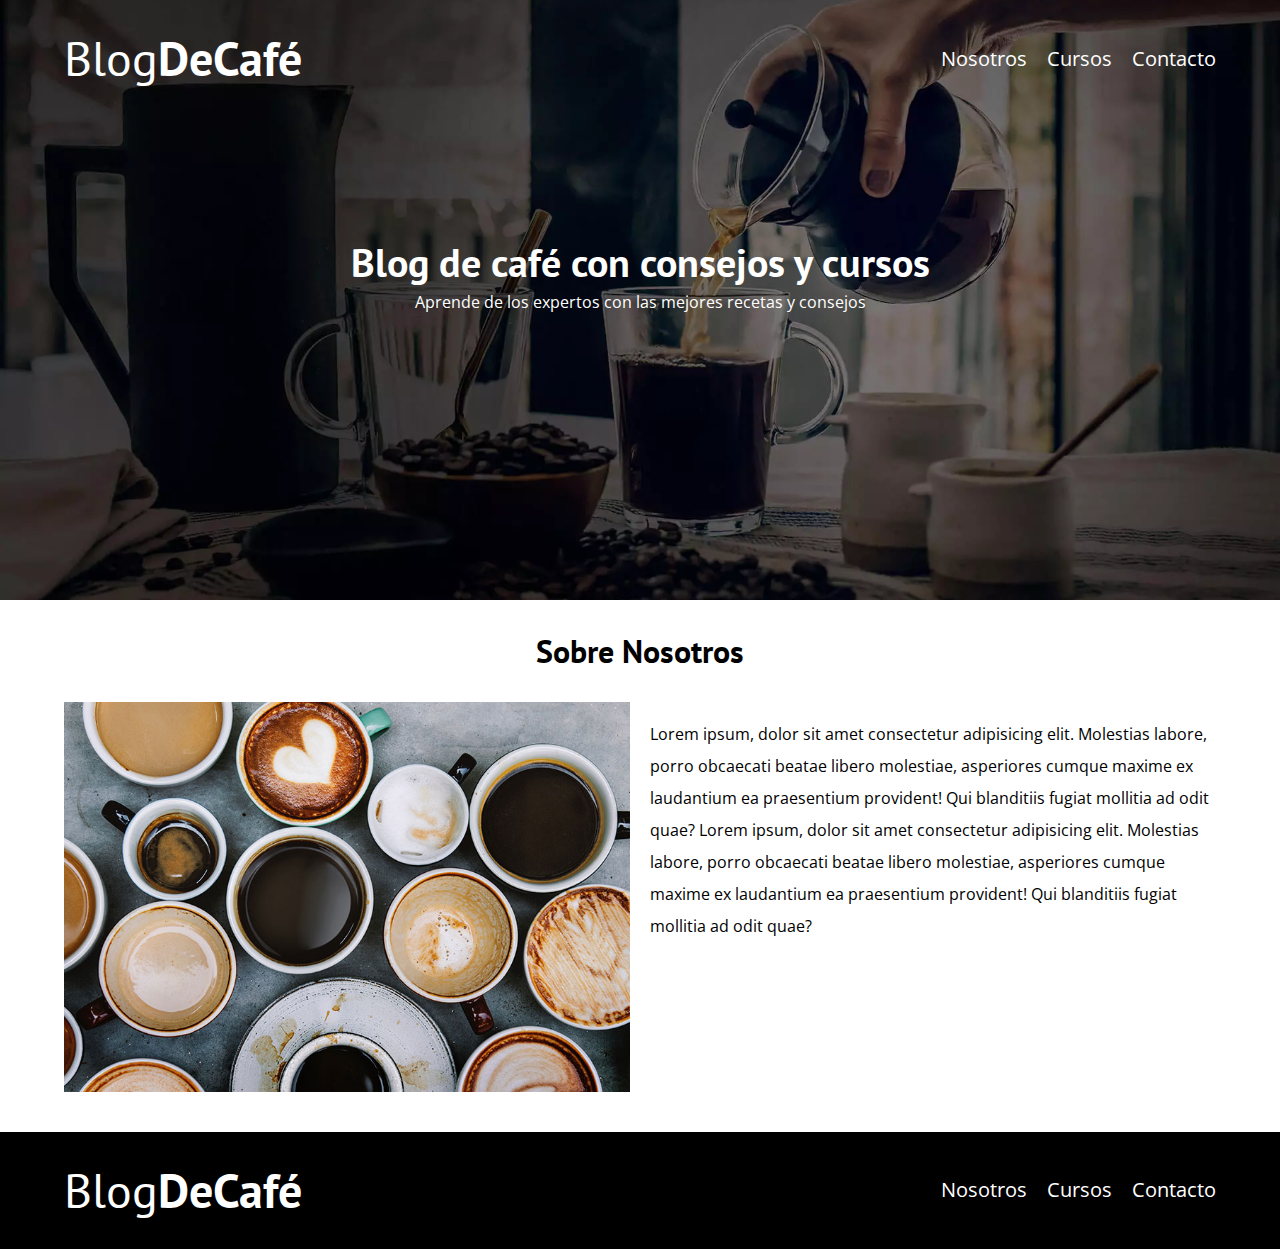
<file: html/nosotros.html>
<!DOCTYPE html>
<html lang="es">
<head>
    <meta charset="UTF-8">
    <meta http-equiv="X-UA-Compatible" content="IE=edge">
    <meta name="viewport" content="width=device-width, initial-scale=1.0">
    <title>BlogDeCafé</title>
        
    <!-- Preload -->
    <link rel="preload" href="../css/normalize.css" as="style">
    <link rel="stylesheet" href="../css/normalize.css">

    <link rel="preload" href="../css/style.css" as="style">
    <link rel="stylesheet" href="../css/style.css">

    <link rel="preload" href="https://fonts.googleapis.com/css2?family=Open+Sans&family=PT+Sans:wght@400;700&display=swap" as="font">
    <link rel="stylesheet" href="https://fonts.googleapis.com/css2?family=Open+Sans&family=PT+Sans:wght@400;700&display=swap">
</head>
<body>

    <header class="header">     <!-- -------------------- HEADER -------------------- -->
        <div class="contenedor">
            <div class="barra">
                <a class="logo" href="../index.html">
                    <h1 class="logo__nombre no-margin centrar-texto">Blog<span class="logo__bold">DeCafé</span></h1>
                </a>
                <nav class="navegacion">
                    <a href="nosotros.html" class="navegacion__enlace">Nosotros</a>
                    <a href="cursos.html" class="navegacion__enlace">Cursos</a>
                    <a href="contacto.html" class="navegacion__enlace">Contacto</a>
                </nav>
            </div> <!--fin .barra -->
            <div class="header__texto">
                <h2 class="no-margin">Blog de café con consejos y cursos</h2>
                <p class="no-margin">Aprende de los expertos con las mejores recetas y consejos</p>
            </div> <!-- fin .header__texto -->
        </div> <!-- fin .contenedor -->
    </header> <!-- fin .header -->

    <main class="contenedor">       <!-- -------------------- CONTENIDO -------------------- -->
        <h3 class="centrar-texto">Sobre Nosotros</h3>

        <div class="sobre-nosotros">
            <div class="sobre-nosotros__imagen">
                <img src="../img/nosotros.jpg" alt="Sobre nosotros">
            </div>
            <div class="sobre-nosotros__texto">
                <p>
                Lorem ipsum, dolor sit amet consectetur adipisicing elit. Molestias labore, porro 
                obcaecati beatae libero molestiae, asperiores cumque maxime ex laudantium ea 
                praesentium provident! Qui blanditiis fugiat mollitia ad odit quae?
                Lorem ipsum, dolor sit amet consectetur adipisicing elit. Molestias labore, porro 
                obcaecati beatae libero molestiae, asperiores cumque maxime ex laudantium ea 
                praesentium provident! Qui blanditiis fugiat mollitia ad odit quae?
                </p>
            </div>
        </div> <!-- fin .sobre-nosotros -->
    </main> <!-- fin .contenedor -->

    <footer class="footer">     <!-- -------------------- FOOTER -------------------- -->
        <div class="contenedor">
            <div class="barra">
                <a class="logo" href="../index.html">
                    <h1 class="logo__nombre no-margin centrar-texto">Blog<span class="logo__bold">DeCafé</span></h1>
                </a>
                <nav class="navegacion">
                    <a href="nosotros.html" class="navegacion__enlace">Nosotros</a>
                    <a href="cursos.html" class="navegacion__enlace">Cursos</a>
                    <a href="contacto.html" class="navegacion__enlace">Contacto</a>
                </nav>
            </div> <!--fin .barra -->
        </div> <!-- fin .contenedor -->
    </footer> <!-- fin .footer -->

    <script src="../js/modernizr.js"></script>
</body>
</html>
</file>
<file: css/style.css>
:root {
    --fuenteHeading: 'PT Sans', sans-serif;
    --fuenteParrafos: 'Open Sans', sans-serif;
    --primario: #784d3c;
    --primarioOscuro: #462d23;
    --blanco: #ffffff;
    --negro: #000000;
    --gris: #999797;
}

*, *:before, *:after {
    box-sizing: inherit;
}

html {
    box-sizing: border-box;
    font-size: 62.5%; /* 1rem = 10px */
}
body {
    font-family: var(--fuenteParrafos);
    font-size: 1.6rem;
    line-height: 2;
}

/* Globales */
.contenedor {
    width: min(90%,120rem);
    margin: 0 auto;
}
a {
    text-decoration: none;
}
h1,h2,h3,h4 {
    font-family: var(--fuenteHeading);
    line-height: 1.2;
}
h1 {
    font-size: 4.8rem;
}
h2 {
    font-size: 4rem;
}
h3 {
    font-size: 3.2rem;
}
h4 {
    font-size: 2.8rem;
}
img {
    max-width: 100%;
}

/* Utilidades */
.no-margin {
    margin: 0;
}
.no-padding {
    padding: 0;
}
.centrar-texto {
    text-align: center;
}

/* Header */
.webp .header {
    background-image: url(../img/banner.webp);
}
.no-webp .header {
    background-image: url(../img/banner.jpg);
}
.header {
    height: 60rem;
    background-size: cover;
    background-repeat: no-repeat;
    background-position: center center;
}
.barra {
    display: flex;
    flex-direction: column;
    align-items: center;
    gap: 2rem;
    padding-top: 3rem;
}
.header__texto {
    text-align: center;
    color: var(--blanco);
    margin: 5rem;
}
.logo {
    color: var(--blanco);
}
.logo__nombre {
    font-weight: 400;
    transition: font-weight .3s ease;
}
.logo__nombre:hover {
    font-weight: 700;
}
.logo__bold {
    font-weight: 700;
    transition: color .3s ease;
}
.logo__bold:hover {
    color: #784d3c;
}
.navegacion__enlace {
    color: var(--blanco);
    font-size: 2rem;
    transition: font-size .5s ease;
}
.navegacion__enlace:hover {
    font-size: 2.3rem;
    font-weight: 700;
}
.navegacion {
    display: flex;
    flex-direction: column;
    align-items: center;
}

/* --------------------- INICIO -------------------- */

/* Contenido */
.entrada {
    border-bottom: 2px solid var(--gris);
    margin-bottom: 2rem;
}
.entrada:last-of-type {
    border: none;
    margin-bottom: 0;
}
.boton {
    display: block;
    font-family: var(--fuenteHeading);
    color: var(--blanco);
    text-align: center;
    padding: 1rem 3rem;
    font-size: 1.5rem;
    text-transform: uppercase;
    font-weight: 700;
    margin-bottom: 2.5rem;
    transition: font-size .5s ease;
    border: none;
    width: 100%;
}
.boton--primario {
    background-color: var(--negro);
    transition: background-color .3s ease;
    transition: border-radius .5s ease;
}

/* Sidebar */
.boton--secundario {
    background-color: var(--primario);
    transition: background-color .3s ease;
    transition: border-radius .5s ease;
}
.boton:hover {
    background-color: var(--primarioOscuro);
    border-radius: 1rem;
    cursor: pointer;
}
.cursos {
    list-style: none;
}
.widget-curso {
    border-bottom: 1px solid var(--gris);
    margin-bottom: 2rem;
}
.widget-curso:last-of-type {
    border: none;
    margin-bottom: 0;
}
.widget-curso__label, .curso__label { /* Este CSS es para INICIO y CURSOS */
    font-family: var(--fuenteHeading);
    font-weight: 700;
    font-size: 2rem;
}
.widget-curso__info, .curso__info { /* Este CSS es para INICIO y CURSOS */
    font-weight: 400;
    font-size: 2rem;
}

/* Footer */
.footer {
    background-color: var(--negro);
    padding-bottom: 3rem;
    margin-top: 3rem;
}

/* Resoluciones */
@media (min-width: 768px) {
    .barra {
        justify-content: space-between;
        flex-direction: row;
    }
    .navegacion {
        flex-direction: row;
        gap: 2rem;
    }
    .header__texto {
        margin-top: 15rem;
    }
    .contenido-principal {
        display: grid;
        grid-template-columns: 2fr 1fr;
        column-gap: 4rem;
    }
    .boton {
        display: inline-block;
        width: auto;
    }
}

/* --------------------- NOSOTROS -------------------- */

@media (min-width: 768px) {
    .sobre-nosotros {
        display: grid;
        grid-template-columns: repeat(2,1fr);
        column-gap: 2rem;
    }
}

/* --------------------- CURSOS -------------------- */

.curso {
    padding: 3rem;
    border-bottom: 2px solid var(--gris);
}
.curso:last-of-type {
    border: none;
}

@media (min-width: 768px) {
    .curso {
        display: grid;
        grid-template-columns: 1fr 2fr;
        column-gap: 2rem;
    }
}

/* --------------------- CONTACTO -------------------- */

.contacto-bg {
    background-image: url(../img/contacto.jpg);
    height: 40rem;
    background-size: cover;
}

.formulario {
    background-color: var(--blanco);
    margin: -8rem auto 0 auto;
    width: 95%;
    padding: 3rem;
    padding-bottom: 0;
    -webkit-box-shadow: 0px 8px 10px 3px rgba(0,0,0,0.7);
    -moz-box-shadow: 0px 8px 10px 3px rgba(0,0,0,0.7);
    box-shadow: 0px 8px 10px 3px rgba(0,0,0,0.7);
    border-radius: 1rem;
}
.campo {
    display: flex;
    margin-bottom: 2rem;
}
.campo__label {
    flex: 0 0 9rem;
    text-align: right;
    padding-right: 2rem;
}
.campo__field {
    flex: 1;
    border: 1px solid var(--gris);
}
.campo__field--textarea {
    height: 20rem;
}
</file>
